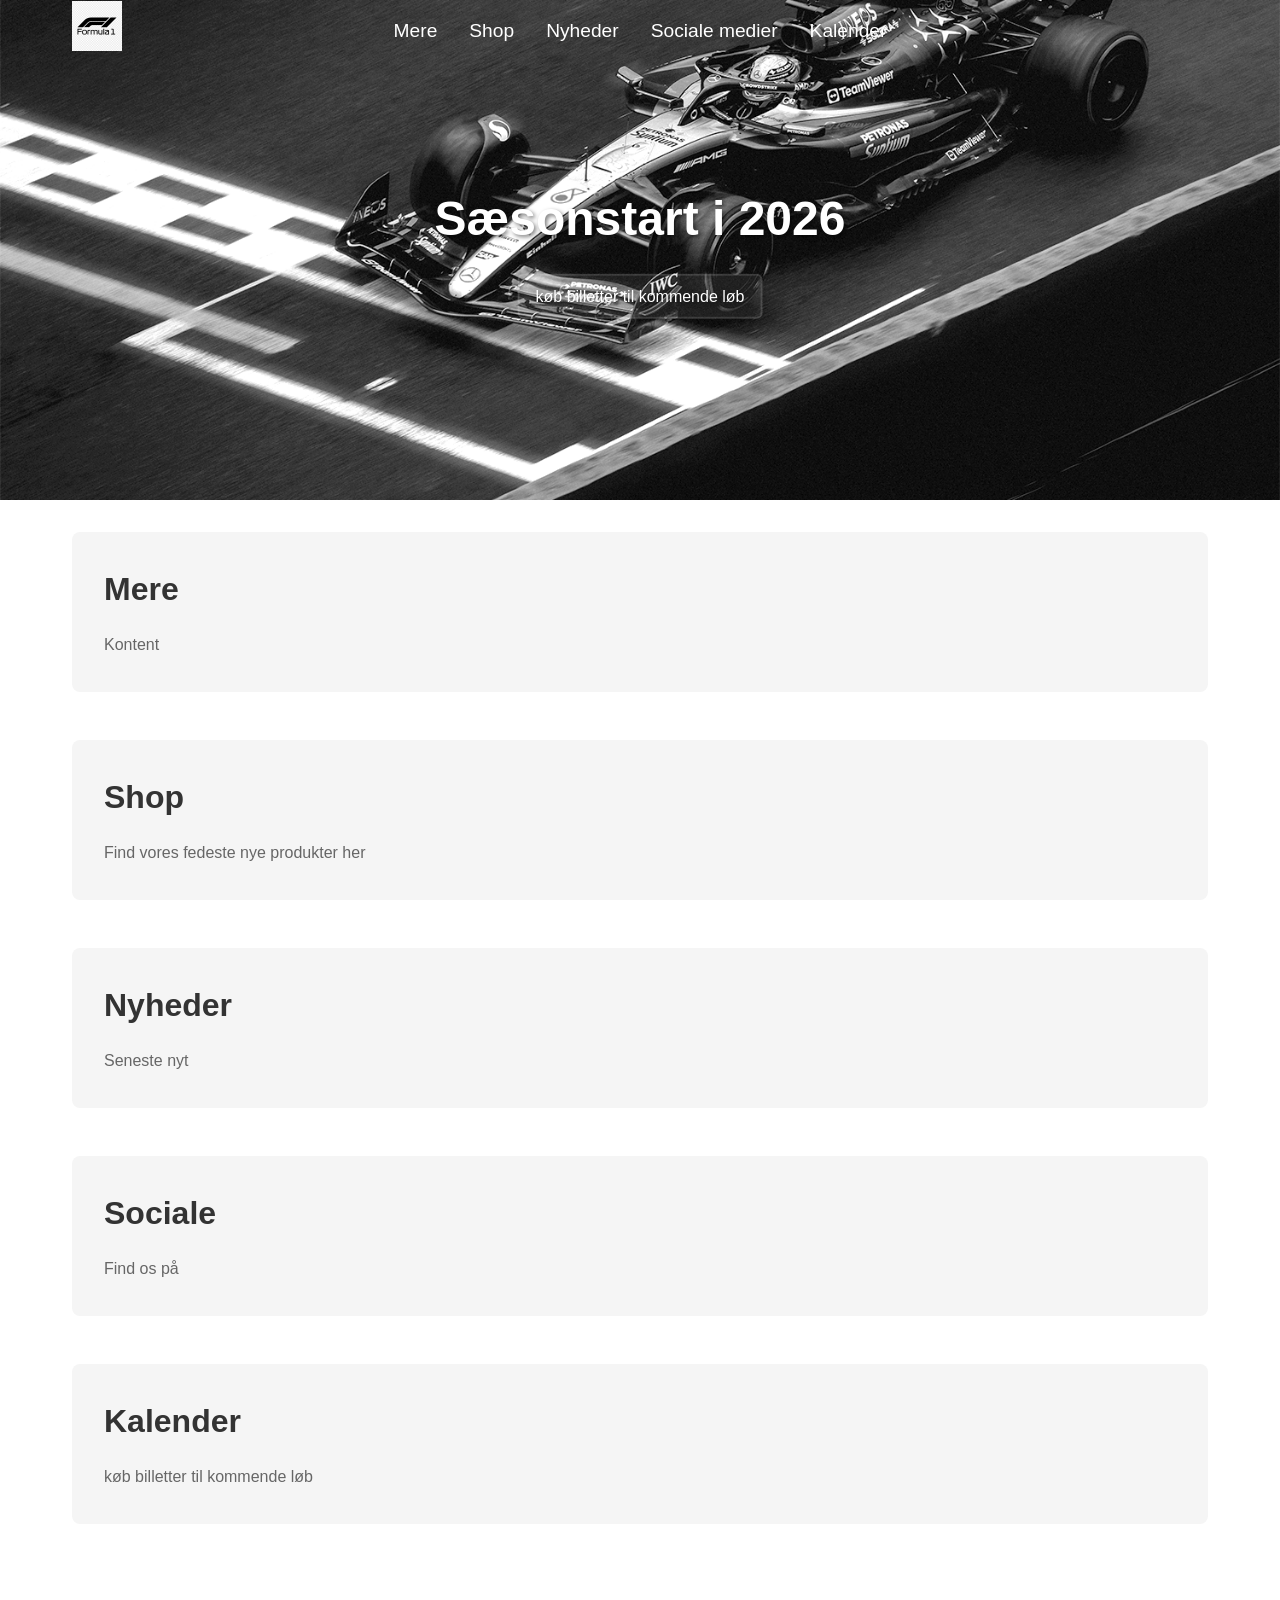
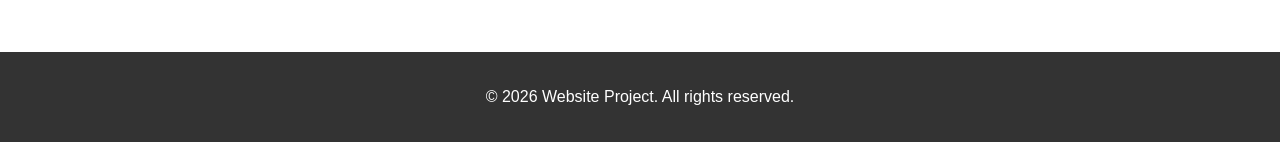
<file: index.html>
<!DOCTYPE html>
<html lang="en">
<head><link rel="preconnect" href="https://fonts.googleapis.com">
<link rel="preconnect" href="https://fonts.gstatic.com" crossorigin>
<link href="https://fonts.googleapis.com/css2?family=Playfair+Display:ital,wght@0,400..900;1,400..900&display=swap" rel="stylesheet">
<link href="https://fonts.googleapis.com/css2?family=Archivo+Black&display=swap" rel="stylesheet">
    
<meta charset="UTF-8">
    <meta name="viewport" content="width=device-width, initial-scale=1.0">
    <title>F1 Side</title>
    <link rel=" type="icon" href="assets/img/favicon.ico">
    <link rel="stylesheet" href="assets/css/site.css">
    <!-- added CTA hover styles -->
    <style>
        .hero-content .cta{
            display: inline-block;
            padding: 0.5rem 1rem;
            background: rgba(255,255,255,0.08);
            color: #fff;
            border: 2px solid rgba(255,255,255,0.12);
            border-radius: 6px;
            text-decoration: none;
            transition: transform 150ms ease, background 150ms ease, color 150ms ease;
            cursor: pointer;
        }
        .hero-content .cta:hover{
            transform: translateY(-4px);
            background: #ffffff;
            color: #000000;
            border-color: #ffffff;
        }
        @media (prefers-reduced-motion: reduce){
            .hero-content .cta{ transition: none; transform: none; }
        }
    </style>
</head>
<body>

    <nav class="navbar">
        <div class="nav-container">
            <div class="nav-logo"><img src="assets/img/f1logo.png" alt="F1 Logo" class="logo-img"></div>
            <ul class="nav-menu">
                <li class="nav-item"><a href="#more" class="nav-link">Mere</a></li>
                <li class="nav-item"><a href="#shop" class="nav-link">Shop</a></li>
                <li class="nav-item"><a href="#news" class="nav-link">Nyheder</a></li>
                <li class="nav-item"><a href="#socials" class="nav-link">Sociale medier</a></li>
                 <li class="nav-item"><a href="#socials" class="nav-link">Kalender</a></li>
            </ul>
        </div>
    </nav>

    <section class="hero">
        <img src="assets/img/f1hero.png" alt="Hero Image" class="hero-image">
        <nav class="navbar-center">
            <div class="nav-logo-center"><img src="assets/img/f1logo.png" alt="F1 Logo" class="logo-img-center"></div>
            <ul class="nav-menu-center">
                <li class="nav-item"><a href="#more" class="nav-link-center">More</a></li>
                <li class="nav-item"><a href="#shop" class="nav-link-center">Shop</a></li>
                <li class="nav-item"><a href="#news" class="nav-link-center">News</a></li>
                <li class="nav-item"><a href="#socials" class="nav-link-center">Socials</a></li>
            </ul>
        </nav>
        <div class="hero-content">
            <h1>Sæsonstart i 2026</h1>
            <!-- changed to a CTA link and removed invalid inline CSS -->
            <a href="#calendar" class="cta">køb billetter til kommende løb</a>
        </div>
    </section>

    <main>
        <section id="more" class="content-section">
            <h2>Mere</h2>
            <p>Kontent</p>
        </section>

        <section id="shop" class="content-section">
            <h2>Shop</h2>
            <p>Find vores fedeste nye produkter her</p>
        </section>

        <section id="news" class="content-section">
            <h2>Nyheder</h2>
            <p>Seneste nyt</p>
        </section>

        <section id="socials" class="content-section">
            <h2>Sociale</h2>
            <p>Find os på </p>
        </section>
        
        <section id="calendar" class="content-section">
            <h2>Kalender</h2>
            <p>køb billetter til kommende løb </p>
        </section>
    
    </main>


    <footer class="footer">
        <p>&copy; 2026 Website Project. All rights reserved.</p>
    </footer>

    <script src="assets/js/site.js"></script>
</body>
</html>
</file>
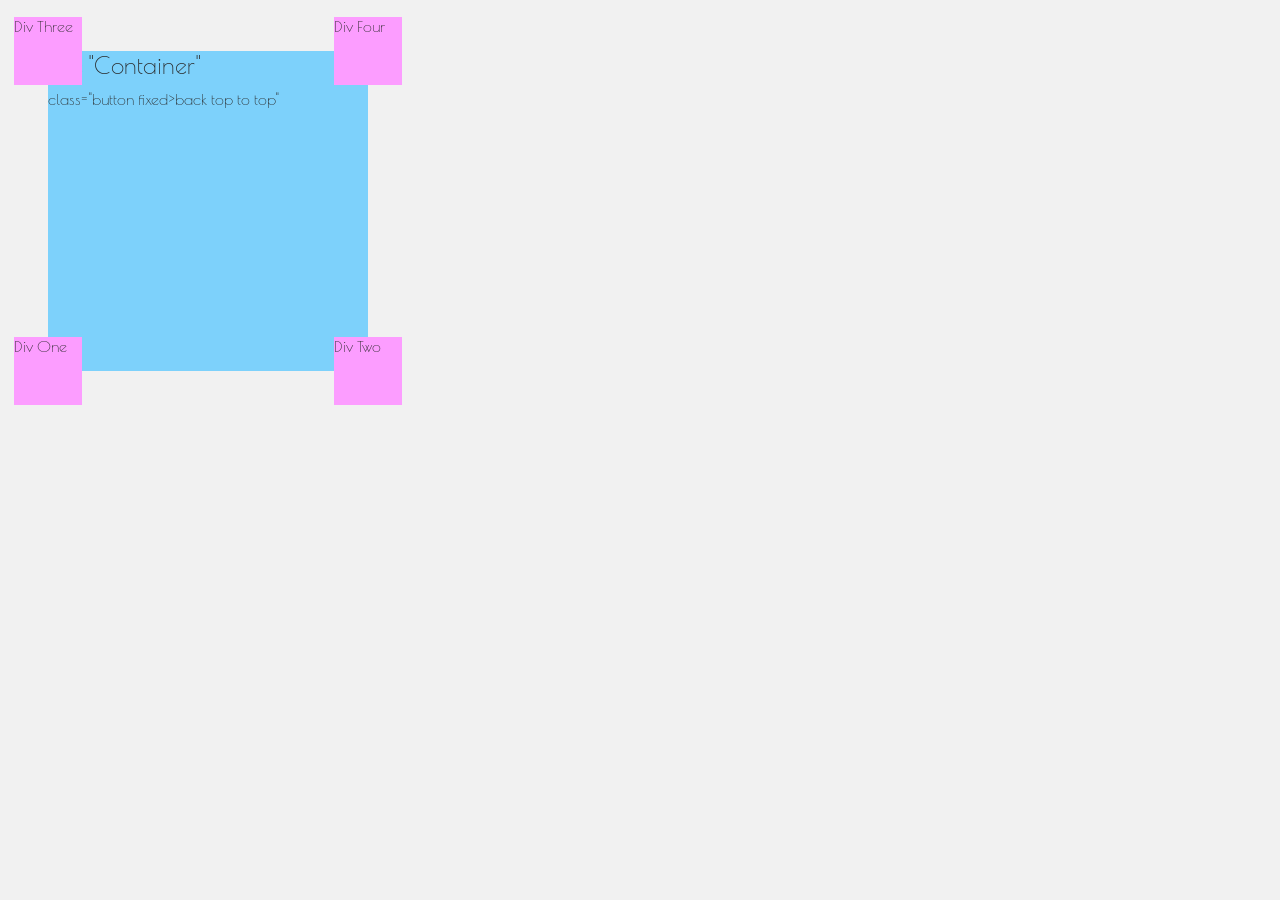
<file: chall.html>
<!DOCTYPE html>
<html lang="en">
<head>
    <meta charset="UTF-8">
    <meta name="viewport" content="width=device-width, initial-scale=1.0">
    <title>Positioning</title>
    <style>
        /* CSS RULES IMPORTS */
        @import url('https://fonts.googleapis.com/css2?family=Poiret+One&display=swap');
        @import url('https://fonts.googleapis.com/css2?family=Bodoni+Moda:ital,opsz,wght@0,6..96,400..900;1,6..96,400..900&display=swap');
        /* VARIABLES DECLARATION */
        :root{
            --light: #f1f1f1;
            --dark: #282828;
            --articles: #fefefe;
            --headings: #6b85b8;
            --hero-blue: #7dd1fb;
            --hero-green: #7dfbcf;
            --hero-pink: #fc9dff;
        }
        /* #region GLOBAL PARAMETERS*/
        body{
            font-family: "Poiret One", sans-serif;
            background-color: var(--light);
            color: var(--dark);
        }
        h1, h2, h3, p{
            font-weight: 400;
            margin: 0.7rem 0;
        }
        h1{
            font-family: "Bodoni Moda", serif;
            font-weight: 550;
        }
        img{
            display: block;
            width: 100%;
        }
       
        .position-container{;
            position: relative;
            background-color: var(--hero-blue);
            width: 320px;
            height: 320px;
            left: 40px;
            top: 40px;
        }
        .div1{
            position: absolute;
            background-color: var(--hero-pink);
            width: 68px;
            height: 68px;
            bottom: -34px;
            left: -34px;
       
         }
        .div2{
            position: absolute;
            background-color: var(--hero-pink);
            width: 68px;
            height: 68px;
            bottom: -34px;
            right: -34px;
         }

        .div3{
            position: absolute;
            background-color: var(--hero-pink);
            width: 68px;
            height: 68px;
            top: -34px;
            left: -34px;
        }
        .div4{
            position: absolute;
            background-color: var(--hero-pink);
            width: 68px;
            height: 68px;
            top: -34px;
            right: -34px;
        }
    
    </style>
</head>
<body>
    <div class="position-container">
        <h2>The "Container"</h2> 
        <div class="div1">Div One</div>
        <div class="div2">Div Two</div>
        <div class="div3">Div Three</div>
        <div class="div4">Div Four</div>
        <div>
        </div> class="button fixed>back top to top" <div>

        </div>
</body>
</html>
</file>
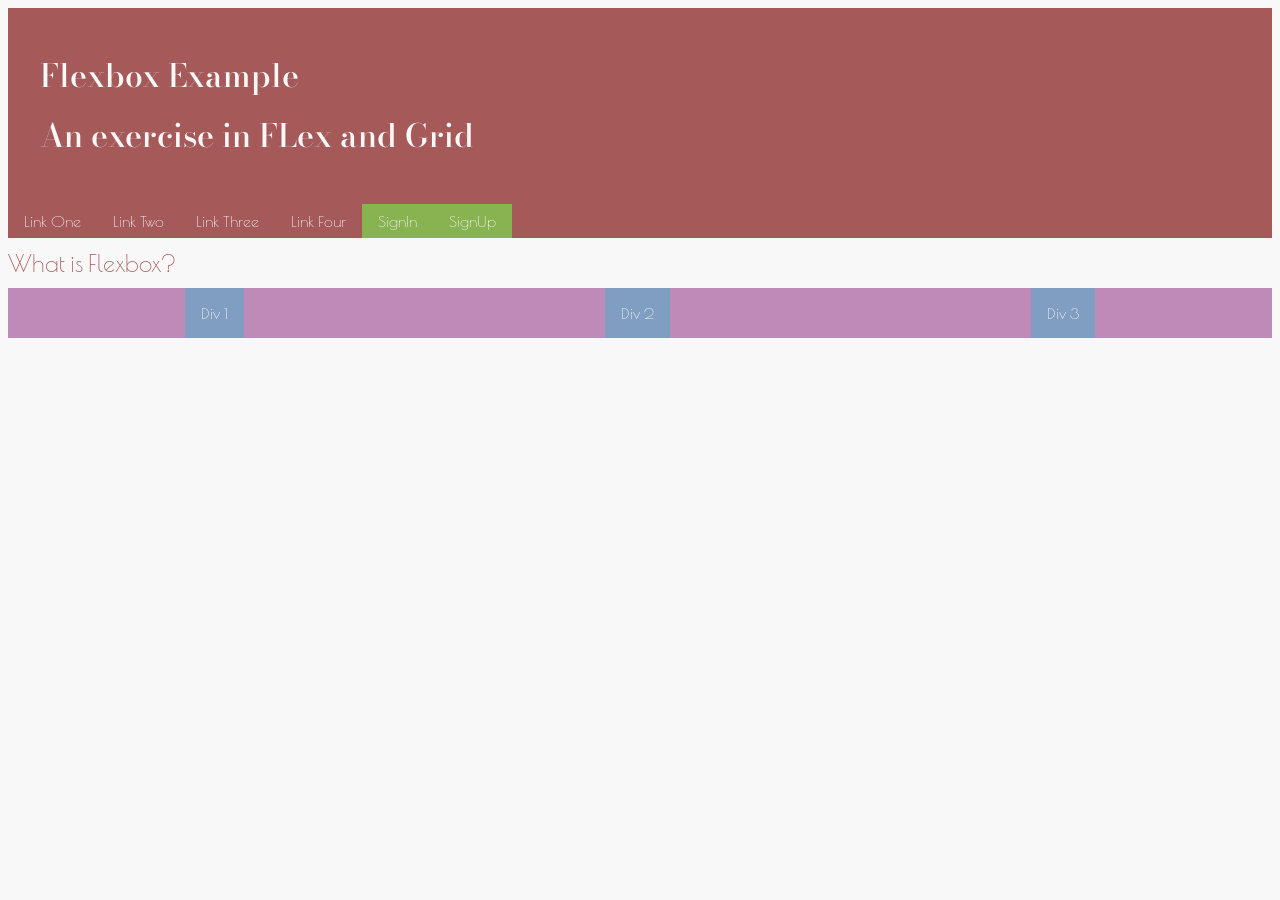
<file: flex.html>
<!DOCTYPE html>
<html lang="en">
<head>
    <meta charset="UTF-8">
    <meta name="viewport" content="width=device-width, initial-scale=1.0">
    <title>Flex?</title>
        <style>
        /* CSS RULES IMPORTS */
        @import url('https://fonts.googleapis.com/css2?family=Poiret+One&display=swap');
        @import url('https://fonts.googleapis.com/css2?family=Bodoni+Moda:ital,opsz,wght@0,6..96,400..900;1,6..96,400..900&display=swap');
        /* VARIABLES DECLARATION */
        :root{
            --light: #f8f8f8;
            --dark: #a65959;
            --articles: #dea4b2;
            --headings: #94b47a;
        }
        /* #region GLOBAL PARAMETERS*/
        body{
            font-family: "Poiret One", sans-serif;
            background-color: var(--light);
            color: var(--dark);
        }
        h1, h2, h3, p{
            font-weight: 500;
            margin: 0.7rem 0;
        }
        h1{
            font-family: 'Bodoni Moda', serif;
            font-weight: 550;
        }
        /* #endregion */
        #header-main{
            background-color: var(--dark);
            padding: 2rem;
            color: var(--light);
        }
        .section-flex > div{
            display: flex;
            justify-content: space-around;
            gap: 0.5rem;
            background-color: #be8bb8;
        }
        .section-flex > div > div{
            padding: 1rem;
            background-color: #7f9ec1;
            color: var(--light);
        }
        /* #region NAVBAR */
        #nav-main{
            display: flex;
            justify-content: space-between;
            background-color: var(--dark);
            color: var(--light);
        }
        #nav-main > ul{
            display: flex;
            flex-direction: column;
            list-style: none;
            margin: 0;
            padding: 0;
        }
        #nav-main > ul a{
            color: var(--light);
            text-decoration: none;
            display: block;
            padding: 0.5rem 1rem;
            transition: 400ms ease-in-out;
        }
        #nav-main ul a:hover{
            background-color: #74a890c3;
        }
        #nav-main a.auth-link{
            background-color: #87b351;
        }
        #nav-main a.auth-link:hover{
            background-color: #7eacda;
        }
        /* #endregion */
        
        @media (min-width: 600px){
            #nav-main ul{
                flex-direction: row;
            }
        }
    </style>
</head>
<body>
    <!-- GLOBAL HEADER -->
    <header id="header-main">
        <h1>Flexbox Example</h1>
        <h1>An exercise in FLex and Grid</h1>
    </header>
    <!-- GLOBAL NAVBAR -->
     <nav id="nav-main">
        <ul>
            <li><a href="#">Link One</a></li>
            <li><a href="#">Link Two</a></li>
            <li><a href="#">Link Three</a></li>
            <li><a href="#">Link Four</a></li>
            <li><a href="#" class="auth-link">SignIn</a></li>
            <li><a href="#" class="auth-link">SignUp</a></li>
        </ul>
     </nav>
    <!-- GLOBAL CONTENT -->
     <section class="section-flex">
        <h2>What is Flexbox?</h2>
        <!-- THIS IS THE "FLEXBOX" CONTAINER, ALL THE CHILDREN ELEMENTS WILL BE FLEX ITEMS -->
        <div>
            <div>Div 1</div>
            <div>Div 2</div>
            <div>Div 3</div>
        </div>
     </section>
</body>
</html>
</file>
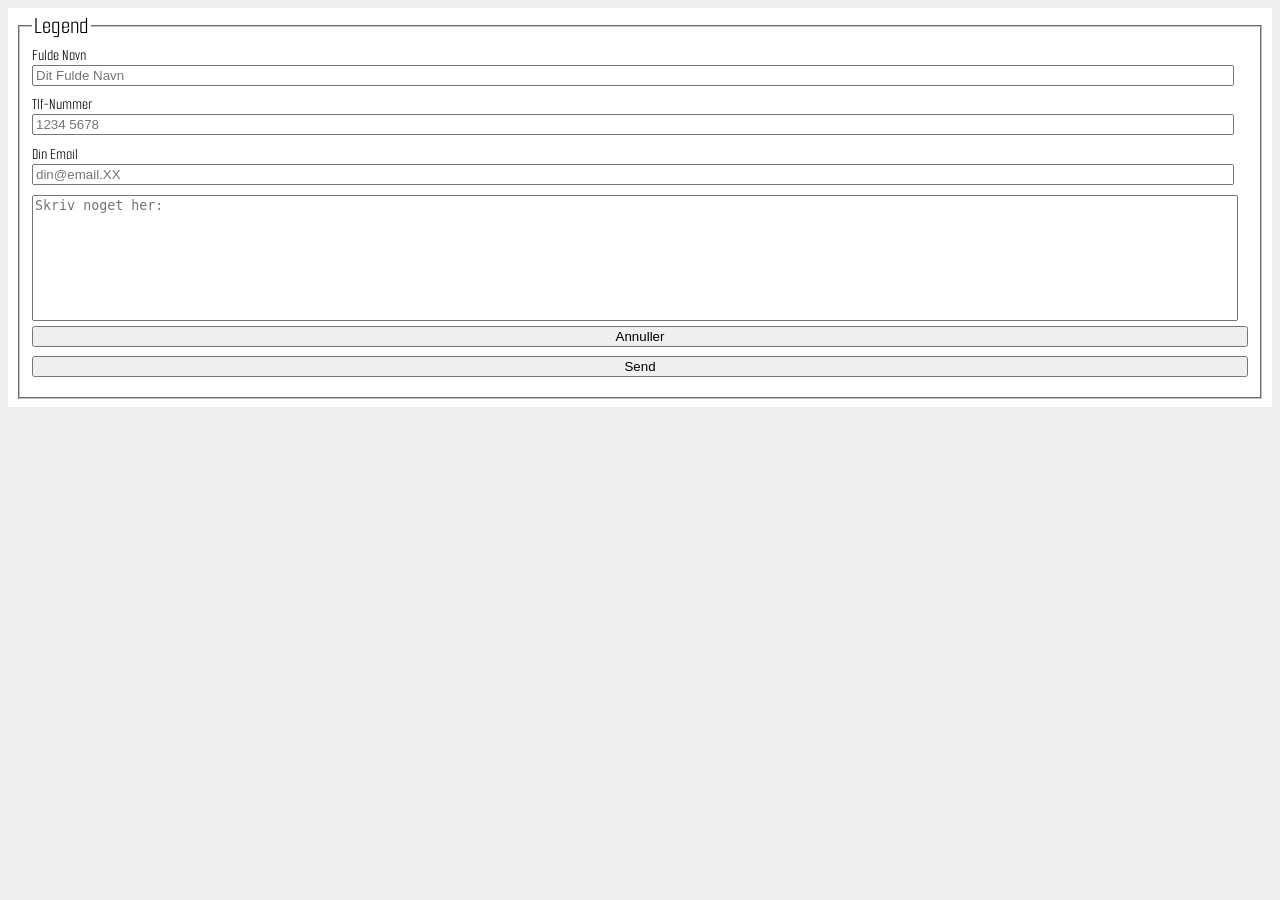
<file: forms.01.html>
<!DOCTYPE html>
<html lang="en">
<head>
    <meta charset="UTF-8">
    <meta name="viewport" content="width=device-width, initial-scale=1.0">
    <title>HTML FORMS</title>
    <style>
/* #region GLOBAL STYLES*/
@import url('https://fonts.googleapis.com/css2?family=Smooch+Sans:wght@100;200;400;500;700&display=swap');
html{
    scroll-behavior: smooth;
}
/* VARIABLES IN HTML: */
:root {
    --light: #eee;
    --medium: #666;
    --dark: #333;
    --black: #222;
    --blue-light: #4ae;
    --blue-dark: #158;
    --red-light: #f44;
    --red-medium: #c00;
    --red-dark: #900;
    --green-light: #8d8;
    --green-dark: #585;
}
body{
    font-family:'Smooch Sans', sans-serif; /*"SMOOCH SANS" IS A GOOGLE FONT*/
    font-weight: 400;
    background-color: var(--light);
}

/* TEXT FORMATTING */
h1, h2, h3, h4{
    margin: 0;
    font-weight: 400;
}
/* #endregion */
    /* FORM STYLING */
    form{
        background-color: #fff;
        padding: 0.2rem 0.5rem 0.5rem 0.5rem;
    }
    form fieldset input{
        margin-bottom: 0.6rem;
    }
    fieldset label, fieldset input{
        display: block;
        width: 98.2%;
    }
    fieldset textarea{
        width: 98.67%;
    }
    input[type='reset']{
        width: 100%;
    }
    input[type='submit']{
        width: 100%;
    }
    textarea{
        resize: none;
    }
    </style>
</head>
<body>
                <form action="thanks.html">
            <fieldset>
                <legend><h2>Legend</h2></legend>
                <label for="txtName">Fulde Navn</label>
                <input type="text" name="txtName" id="txtName" placeholder="Dit Fulde Navn" pattern="[a-z,A-Z, ÆØÅ, æøå]{2}" required>
                <label for="txtNumber">Tlf-Nummer</label>
                <input type="tel" id="txtNumber" placeholder="1234 5678" pattern="[0-9, ]{9}" required>
                <label for="txtEmail">Din Email</label>
                <input type="email" id="txtEmail" placeholder="din@email.XX" pattern="[^@]+@[^@]+\.[a-zA-Z]{2,6}" required>
                <textarea name="txtArea" rows="8" id="txtArea" placeholder="Skriv noget her:"></textarea>
                <input type="reset" value="Annuller">
                <input type="submit" value="Send">
            </fieldset>
        </form>
</body>
</file>
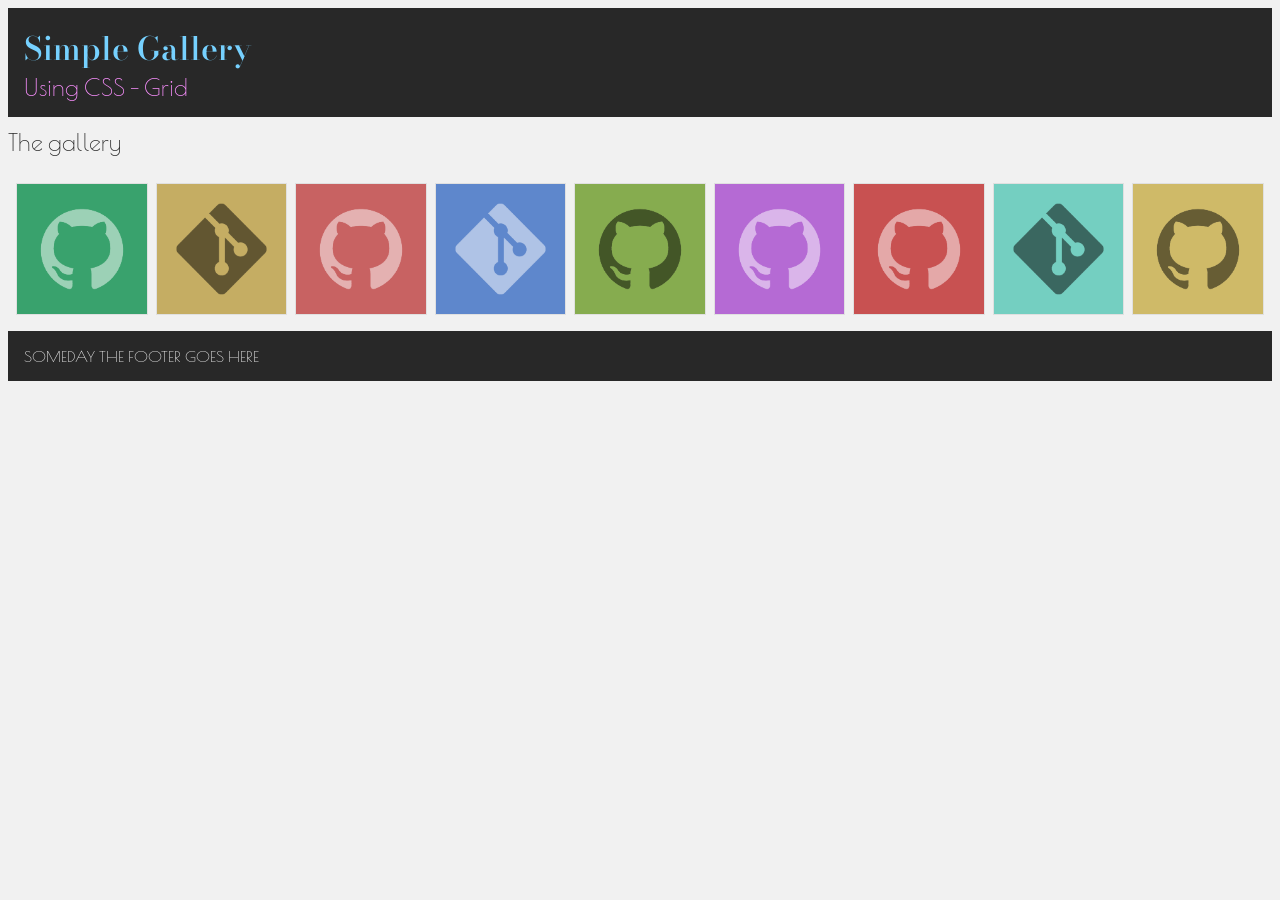
<file: gallery.html>
<!DOCTYPE html>
<html lang="en">
<head>
    <meta charset="UTF-8">
    <meta name="viewport" content="width=device-width, initial-scale=1.0">
    <title>Grid-Gallery</title>
    <style>
        /* CSS RULES IMPORTS */
        @import url('https://fonts.googleapis.com/css2?family=Poiret+One&display=swap');
        @import url('https://fonts.googleapis.com/css2?family=Bodoni+Moda:ital,opsz,wght@0,6..96,400..900;1,6..96,400..900&display=swap');
        /* VARIABLES DECLARATION */
        :root{
            --light: #f1f1f1;
            --dark: #282828;
            --articles: #fefefe;
            --headings: #6b85b8;
            --hero-blue: #76d1ff;
            --hero-green: #69ffcb;
            --hero-pink: #fb90ff;
        }
            /* make sizing predictable for grid items */
            *{ box-sizing: border-box; }
        body{
            font-family: "Poiret One", sans-serif;
            background-color: var(--light);
            color: var(--dark);
        }
        h1, h2, h3, p{
            font-weight: 500;
            margin: 0.7rem 0;
        }
        h1{
            font-family: "Bodoni Moda", serif;
            font-weight: 550;
        }
        #header-main{
            position: relative;
            background-color: var(--dark);
            color: var(--hero-blue);
            padding: 1rem;
        }
        #header-main h1, #header-main h2{
            margin: 0;
        }
        #header-main h2{
            color: var(--hero-pink);
        }
        #footer-main{
            background-color: var(--dark);
            color: var(--light);
            padding: 1rem;
        }
        /* GALLERY GRID */
        .gallery-grid {
            display: grid;
            grid-template-columns: repeat(auto-fit, minmax(110px, 1fr));
            gap: 0.5rem;
            align-items: start;
            padding: 1rem 0.5rem;
            width: 100%;
            max-width: 100%;
        }
        .gallery-grid img{
            width: 100%;
            height: auto;
            display: block;
            object-fit: cover;
            border: 1px solid #e0e0e0;
            background-color: #fff;
        }
        @media (max-width: 400px) {
            .gallery-grid {
                grid-template-columns: repeat(3, 1fr);
            }
        }
    </style>
</head>
<body>
    <!-- GLOBAL HEADER -->
     <header id="header-main">
        <hgroup>
            <h1>Simple Gallery</h1>
            <h2>Using CSS - Grid</h2>
        </hgroup>
     </header>
    <!-- GLOBAL NAVIGATION -->
    <!-- GLOBAL CONTENT -->
     <main>
        <section class="gallery">
<h2>The gallery</h2>
<!-- GRID CONTANTINER-->
<div class="gallery-grid">
<img src="assets/img/Uploads-01.png" alt="">   
<img src="assets/img/Uploads-02.png" alt=""> 
<img src="assets/img/Uploads-03.png" alt=""> 
<img src="assets/img/Uploads-04.png" alt=""> 
<img src="assets/img/Uploads-05.png" alt=""> 
<img src="assets/img/Uploads-06.png" alt=""> 
<img src="assets/img/Uploads-07.png" alt=""> 
<img src="assets/img/Uploads-08.png" alt=""> 
<img src="assets/img/Uploads-09.png" alt=""> 
</div>
</section>
     </main>
    <!-- GLOBAL FOOTER -->
     <footer id="footer-main">
        SOMEDAY THE FOOTER GOES HERE
     </footer>
</body>
</html>
</file>
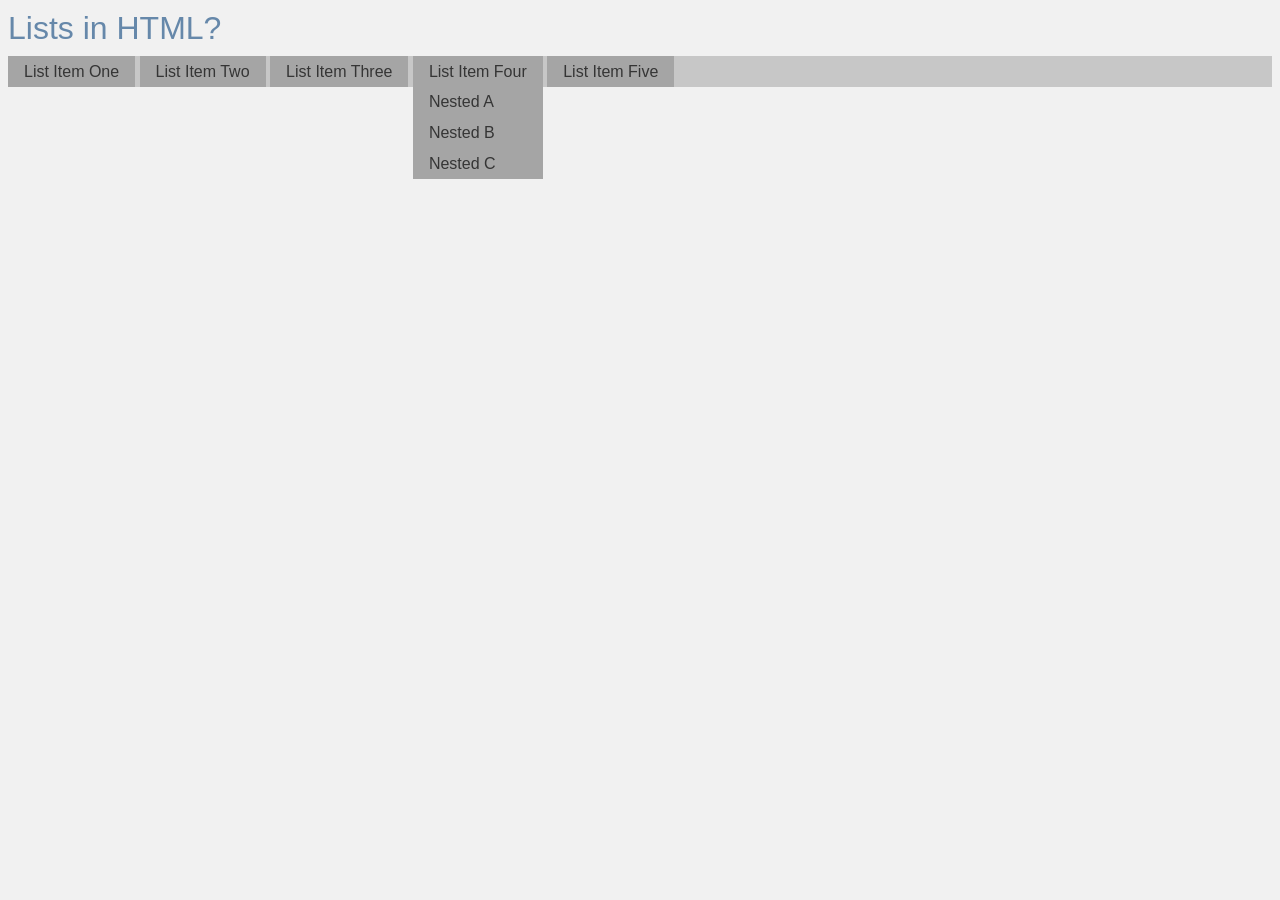
<file: list.html>
<!DOCTYPE html>
<html lang="en">
<head>
    <meta charset="UTF-8">
    <meta name="viewport" content="width=device-width, initial-scale=1.0">
    <title>Lists in Html</title>
    <style>
        /* #region GLOBAL PARAMETERS */
        body{
            font-family: 'Roboto', sans-serif;
            background-color: #f1f1f1;
            color: #353535;
        }
        /* ALL HEADINGS */
        h1, h2, h3{
            font-weight: 300;
            margin: 0.6rem 0;
            color: #6688aa;
        }
        /* #endregion */
    ul{
        list-style: none;
        padding: 0;
        margin: 0;
        background-color: #22222233;
    }
    li{
        position: relative;
        display: inline-block;
        background-color: #22222233;
        padding: 0.4rem 1rem;
    }
    ul li ul li{
        display: list-item;
    }
    ul ul{
        position: absolute;
        left: 0;
        right: 0;
        top: 100%;
    }
    </style>
</head>
<body>
    <!-- GLOBAL HEADER -->
    <header id="header-main">
        <h1>Lists in HTML?</h1>
    </header>
    <!-- GLOBAL CONTENT -->
     <main>
        <section>
            <ul>
                <li>List Item One</li>
                <li>List Item Two</li>
                <li>List Item Three</li>
                <li>List Item Four
                    <ul>
                        <li>Nested A</li>
                        <li>Nested B</li>
                        <li>Nested C</li>
                    </ul>
                </li>
                <li>List Item Five</li>
            </ul>
        </section>
     </main>
</body>
</html>
</file>
<file: assets/css/site.css>
* {
    margin: 0;
    padding: 0;
    box-sizing: border-box;
}

body {
    font-family: 'Arial', sans-serif;
    line-height: 1.6;
    color: #333;
}

.archivo-black-regular {
    font-family: "Archivo Black", sans-serif;
    font-weight: 400;
    font-style: normal;
}

/* Navigation Bar at Top */
.navbar {
    background-color: transparent;
    padding: 1rem 0;
    position: absolute;
    top: 0;
    left: 0;
    right: 0;
    z-index: 20;
    box-shadow: none;
}

.nav-container {
    max-width: 1200px;
    margin: 0 auto;
    display: flex;
    justify-content: center;
    align-items: center;
    padding: 0 2rem;
    position: relative;
}

.nav-logo {
    position: absolute;
    left: 2rem;
    color: white;
    font-size: 1.5rem;
    font-weight: bold;
}

.logo-img {
    height: 50px;
    width: auto;
}

.nav-menu {
    display: flex;
    list-style: none;
    gap: 2rem;
}

.nav-link {
    color: white;
    text-decoration: none;
    font-size: 1.2rem;
    transition: color 0.3s ease;
}

.nav-link:hover {
    color: #FF0000;
}

/* Hero Section */
.hero {
    position: relative;
    width: 100%;
    height: 500px;
    overflow: hidden;
}

.hero-image {
    width: 100%;
    height: 100%;
    object-fit: cover;
}

.hero-content {
    position: absolute;
    top: 50%;
    left: 50%;
    transform: translate(-50%, -50%);
    text-align: center;
    color: white;
    z-index: 10;
    text-shadow: 2px 2px 4px rgba(0,0,0,0.5);
}

.hero-content h1 {
    font-size: 3rem;
    margin-bottom: 1rem;
}

.hero-content p {
    font-size: 1.5rem;
}

/* Main Content */
main {
    max-width: 1200px;
    margin: 0 auto;
    padding: 2rem;
}

.content-section {
    margin-bottom: 3rem;
    padding: 2rem;
    background-color: #f5f5f5;
    border-radius: 8px;
}

.content-section h2 {
    color: #333;
    margin-bottom: 1rem;
    font-size: 2rem;
}

.content-section p {
    color: #666;
    line-height: 1.8;
}

/* Footer */
.footer {
    background-color: #333;
    color: white;
    text-align: center;
    padding: 2rem;
    margin-top: 3rem;
}

/* Responsive Design */
@media (max-width: 768px) {
    .nav-menu {
        flex-direction: column;
        gap: 1rem;
    }

    .hero-content h1 {
        font-size: 2rem;
    }

    .hero-content p {
        font-size: 1rem;
    }

    .hero {
        height: 300px;
    }

    .nav-container {
        flex-direction: column;
        gap: 1rem;
    }
}
</file>
